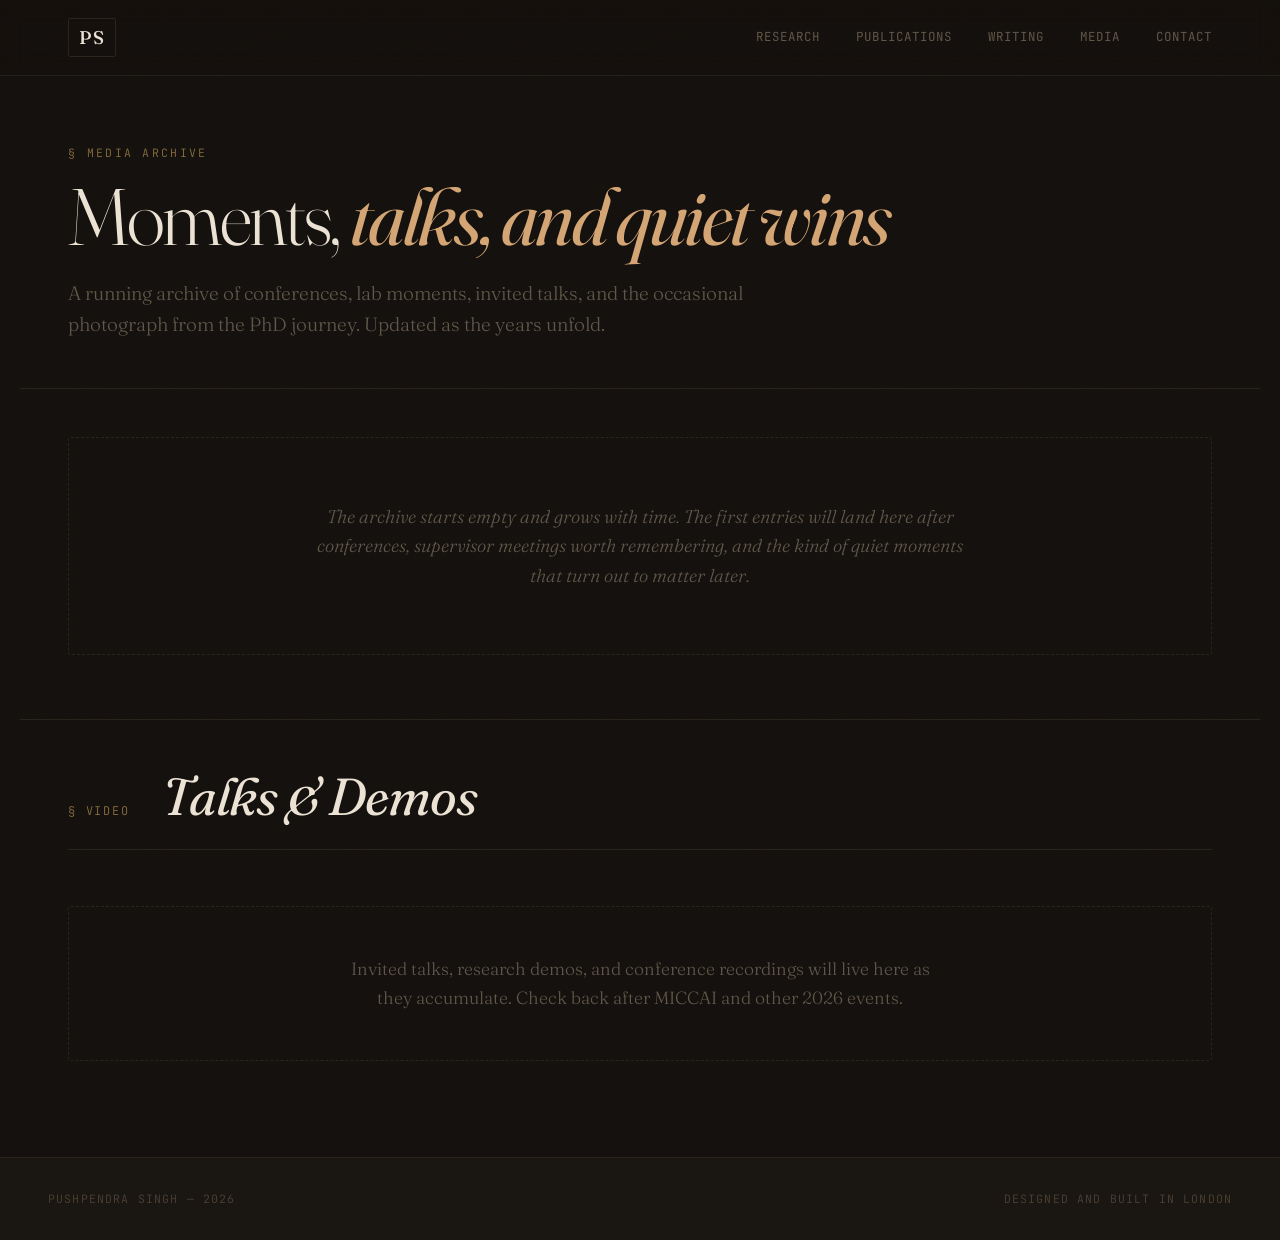
<file: media.html>
<!DOCTYPE html>
<html lang="en">
<head>
<meta charset="UTF-8">
<meta name="viewport" content="width=device-width, initial-scale=1.0">
<title>Media — Pushpendra Singh</title>
<meta name="description" content="Photos, talks, and moments across the PhD and research career of Pushpendra Singh.">

<link rel="preconnect" href="https://fonts.googleapis.com">
<link rel="preconnect" href="https://fonts.gstatic.com" crossorigin>
<link href="https://fonts.googleapis.com/css2?family=Fraunces:ital,opsz,wght@0,9..144,300;0,9..144,400;0,9..144,500;0,9..144,600;1,9..144,400&family=JetBrains+Mono:wght@300;400;500&family=Inter:wght@300;400;500&display=swap" rel="stylesheet">

<link rel="stylesheet" href="styles.css">
</head>
<body>

<div class="grain" aria-hidden="true"></div>

<!-- Navigation (same as landing page) -->
<nav class="nav">
  <div class="nav-inner">
    <a href="index.html" class="nav-logo">PS</a>
    <div class="nav-links">
      <a href="index.html#research">Research</a>
      <a href="index.html#publications">Publications</a>
      <a href="index.html#writing">Writing</a>
      <a href="media.html">Media</a>
      <a href="index.html#contact">Contact</a>
    </div>
  </div>
</nav>

<!-- Page header -->
<header class="page-header">
  <span class="page-eyebrow">§ Media Archive</span>
  <h1 class="page-title">Moments, <em>talks, and quiet wins</em></h1>
  <p class="page-intro">
    A running archive of conferences, lab moments, invited talks, and the occasional photograph from the PhD journey. Updated as the years unfold.
  </p>
</header>

<!-- OPTIONAL FILTER BAR — remove this block if you don't want categories
<div class="media-filter">
  <button class="filter-btn active" data-filter="all">All</button>
  <button class="filter-btn" data-filter="talks">Talks</button>
  <button class="filter-btn" data-filter="conferences">Conferences</button>
  <button class="filter-btn" data-filter="lab">Lab life</button>
  <button class="filter-btn" data-filter="formal">Formal</button>
</div>
-->

<!-- =================================================================
     GALLERY — add entries here over time
     Structure of each entry:

     <figure class="gallery-item" data-category="conferences">
       <img src="images/media/filename.jpg" alt="Short alt text">
       <figcaption>
         <strong>Short title or occasion</strong>
         Date · Location · optional one-line context
       </figcaption>
     </figure>

     Drop the photo into the images/media/ folder, then paste an entry.
     Masonry layout will handle irregular heights automatically.
     ================================================================= -->

<div class="gallery">

  <!-- EMPTY STATE — remove this <div> once you add real entries -->
  <div class="gallery-empty">
    <p>
      The archive starts empty and grows with time. The first entries will land here after conferences, supervisor meetings worth remembering, and the kind of quiet moments that turn out to matter later.
    </p>
  </div>

  <!-- EXAMPLES (commented out) — uncomment, duplicate, and fill in when you have photos

  <figure class="gallery-item" data-category="conferences">
    <img src="images/media/miccai-2026.jpg" alt="Presenting at MICCAI 2026">
    <figcaption>
      <strong>MICCAI 2026 — Spatial FiLM poster</strong>
      October 2026 · Daejeon, South Korea
    </figcaption>
  </figure>

  <figure class="gallery-item" data-category="formal">
    <img src="images/media/hinduja-dinner.jpg" alt="Dinner with Hinduja family at KCL">
    <figcaption>
      <strong>Hinduja Foundation dinner at KCL</strong>
      March 2026 · London
    </figcaption>
  </figure>

  <figure class="gallery-item" data-category="lab">
    <img src="images/media/lab-coffee.jpg" alt="Lab coffee break">
    <figcaption>
      <strong>Coffee break with the CDT cohort</strong>
      February 2026 · St Thomas' Hospital
    </figcaption>
  </figure>

  -->

</div>

<!-- =================================================================
     VIDEOS — for YouTube talks, demos, short clips.

     For a YouTube video, get the video ID from the URL
       (e.g. youtube.com/watch?v=ABC123 → ID is ABC123)
     and paste it into the iframe src below.

     For a self-hosted short clip (small file, <10 MB) replace the
     iframe with a <video> element pointing to a file in images/videos/.
     ================================================================= -->

<section class="video-section" id="videos">
  <div class="section-header">
    <span class="section-num">§ VIDEO</span>
    <h2 class="section-title">Talks &amp; Demos</h2>
  </div>

  <div class="video-grid">

    <!-- EMPTY STATE — remove once you have videos -->
    <div class="featured-empty" style="grid-column: 1/-1;">
      <p>
        Invited talks, research demos, and conference recordings will live here as they accumulate. Check back after MICCAI and other 2026 events.
      </p>
    </div>

    <!-- EXAMPLE VIDEO ENTRIES (commented out)

    <div class="video-item">
      <div class="video-embed">
        <iframe
          src="https://www.youtube.com/embed/VIDEO_ID"
          title="Talk title"
          allow="accelerometer; autoplay; clipboard-write; encrypted-media; gyroscope; picture-in-picture"
          allowfullscreen></iframe>
      </div>
      <div class="video-meta">
        <span class="video-title">Spatial FiLM — MICCAI 2026 oral presentation</span>
        <span class="video-caption">October 2026 · 15 min</span>
      </div>
    </div>

    <div class="video-item">
      <div class="video-embed">
        <video controls preload="metadata" poster="images/media/demo-poster.jpg">
          <source src="images/videos/neurodiag-demo.mp4" type="video/mp4">
          Your browser does not support embedded video.
        </video>
      </div>
      <div class="video-meta">
        <span class="video-title">neurodiag viewer walkthrough</span>
        <span class="video-caption">2 min demo</span>
      </div>
    </div>

    -->

  </div>
</section>

<footer class="footer">
  <div class="footer-inner">
    <span>Pushpendra Singh — 2026</span>
    <span class="footer-meta">Designed and built in London</span>
  </div>
</footer>

<script src="script.js"></script>

<!-- Optional filter script — only active if you uncomment the filter bar above
<script>
  const filterBtns = document.querySelectorAll('.filter-btn');
  const items = document.querySelectorAll('.gallery-item');
  filterBtns.forEach(btn => btn.addEventListener('click', () => {
    filterBtns.forEach(b => b.classList.remove('active'));
    btn.classList.add('active');
    const f = btn.dataset.filter;
    items.forEach(item => {
      item.style.display = (f === 'all' || item.dataset.category === f) ? '' : 'none';
    });
  }));
</script>
-->

</body>
</html>
</file>
<file: styles.css>
/* ==========================================================================
   Pushpendra Singh — Personal Website
   Refined editorial aesthetic. Dark mode primary.
   ========================================================================== */

:root {
  /* Palette — warm dark, parchment highlights, muted amber accents */
  --bg: #14110e;
  --bg-raised: #1a1612;
  --bg-card: #1e1a15;
  --ink: #ebe2d4;
  --ink-dim: #a8998084;
  --ink-muted: #78685288;
  --accent: #d4a574;
  --accent-dim: #8b6f3e;
  --rule: #2a241d;
  --rule-soft: #22201c;

  /* Typography */
  --font-display: 'Fraunces', Georgia, serif;
  --font-body: 'Inter', system-ui, sans-serif;
  --font-mono: 'JetBrains Mono', ui-monospace, monospace;

  /* Scale */
  --max-w: 1240px;
  --gutter: clamp(1.25rem, 4vw, 3rem);
}

* { box-sizing: border-box; margin: 0; padding: 0; }

html {
  scroll-behavior: smooth;
  -webkit-font-smoothing: antialiased;
  -moz-osx-font-smoothing: grayscale;
}

body {
  font-family: var(--font-body);
  background: var(--bg);
  color: var(--ink);
  line-height: 1.6;
  font-weight: 300;
  font-size: 16px;
  overflow-x: hidden;
  min-height: 100vh;
  position: relative;
}

/* Grain overlay for texture */
.grain {
  position: fixed;
  inset: 0;
  pointer-events: none;
  z-index: 100;
  opacity: 0.04;
  background-image: url("data:image/svg+xml;utf8,<svg xmlns='http://www.w3.org/2000/svg' width='200' height='200'><filter id='n'><feTurbulence baseFrequency='0.9' numOctaves='2' stitchTiles='stitch'/></filter><rect width='100%' height='100%' filter='url(%23n)'/></svg>");
  mix-blend-mode: overlay;
}

/* ==========================================================================
   Navigation
   ========================================================================== */

.nav {
  position: fixed;
  top: 0;
  left: 0;
  right: 0;
  z-index: 50;
  backdrop-filter: blur(12px);
  background: rgba(20, 17, 14, 0.7);
  border-bottom: 1px solid var(--rule-soft);
}

.nav-inner {
  max-width: var(--max-w);
  margin: 0 auto;
  padding: 1.1rem var(--gutter);
  display: flex;
  justify-content: space-between;
  align-items: center;
}

.nav-logo {
  font-family: var(--font-display);
  font-weight: 500;
  font-size: 1.15rem;
  letter-spacing: 0.02em;
  color: var(--ink);
  text-decoration: none;
  border: 1px solid var(--rule);
  padding: 0.25rem 0.65rem;
  border-radius: 2px;
  transition: all 0.3s ease;
}

.nav-logo:hover {
  border-color: var(--accent);
  color: var(--accent);
}

.nav-links {
  display: flex;
  gap: 2.25rem;
}

.nav-links a {
  color: var(--ink-dim);
  text-decoration: none;
  font-family: var(--font-mono);
  font-size: 0.78rem;
  font-weight: 400;
  letter-spacing: 0.08em;
  text-transform: uppercase;
  transition: color 0.25s ease;
  position: relative;
}

.nav-links a:hover { color: var(--accent); }

.nav-links a::after {
  content: '';
  position: absolute;
  bottom: -6px;
  left: 0;
  width: 0;
  height: 1px;
  background: var(--accent);
  transition: width 0.3s ease;
}

.nav-links a:hover::after { width: 100%; }

/* ==========================================================================
   Hero
   ========================================================================== */

.hero {
  max-width: var(--max-w);
  margin: 0 auto;
  padding: 10rem var(--gutter) 6rem;
  position: relative;
  min-height: 100vh;
  display: flex;
  align-items: center;
}

.hero-grid {
  display: grid;
  grid-template-columns: 1.3fr 1fr;
  gap: 4rem;
  align-items: center;
  width: 100%;
}

.hero-meta {
  grid-column: 1 / -1;
  display: flex;
  justify-content: space-between;
  font-family: var(--font-mono);
  font-size: 0.72rem;
  letter-spacing: 0.15em;
  text-transform: uppercase;
  color: var(--ink-muted);
  padding-bottom: 2rem;
  border-bottom: 1px solid var(--rule);
  margin-bottom: 3rem;
}

.hero-title {
  font-family: var(--font-display);
  font-weight: 300;
  font-size: clamp(3.5rem, 9vw, 7.5rem);
  line-height: 0.95;
  letter-spacing: -0.03em;
  font-variation-settings: "opsz" 144;
  margin-bottom: 2rem;
}

.hero-title span {
  display: block;
}

.hero-title span:nth-child(2) {
  font-style: italic;
  font-weight: 400;
  color: var(--accent);
  padding-left: 1.5rem;
}

.hero-sub {
  font-family: var(--font-display);
  font-size: 1.35rem;
  line-height: 1.5;
  font-weight: 300;
  color: var(--ink);
  max-width: 42ch;
  margin-bottom: 2.5rem;
}

.hero-sub em {
  color: var(--accent);
  font-style: italic;
  font-weight: 400;
}

.hl {
  border-bottom: 1px solid var(--accent-dim);
  padding-bottom: 1px;
}

.hero-tags {
  display: flex;
  flex-wrap: wrap;
  gap: 0.6rem;
}

.tag {
  font-family: var(--font-mono);
  font-size: 0.7rem;
  letter-spacing: 0.1em;
  text-transform: uppercase;
  color: var(--ink-dim);
  padding: 0.4rem 0.85rem;
  border: 1px solid var(--rule);
  border-radius: 2px;
  transition: all 0.3s ease;
}

.tag:hover {
  border-color: var(--accent-dim);
  color: var(--accent);
}

.hero-visual {
  position: relative;
  aspect-ratio: 1 / 1;
  max-width: 420px;
  margin-left: auto;
  animation: slowRotate 120s linear infinite;
}

.hero-visual svg {
  width: 100%;
  height: 100%;
  display: block;
}

@keyframes slowRotate {
  from { transform: rotate(0deg); }
  to   { transform: rotate(360deg); }
}

/* Reveal animations */
.reveal {
  opacity: 0;
  transform: translateY(20px);
  animation: reveal 1s cubic-bezier(0.16, 1, 0.3, 1) forwards;
  animation-delay: var(--d, 0s);
}

@keyframes reveal {
  to {
    opacity: 1;
    transform: translateY(0);
  }
}

/* ==========================================================================
   Sections
   ========================================================================== */

.section {
  max-width: var(--max-w);
  margin: 0 auto;
  padding: 6rem var(--gutter);
  position: relative;
}

.section + .section {
  border-top: 1px solid var(--rule-soft);
}

.section-header {
  display: flex;
  align-items: baseline;
  gap: 2rem;
  margin-bottom: 3.5rem;
  padding-bottom: 1.5rem;
  border-bottom: 1px solid var(--rule);
}

.section-num {
  font-family: var(--font-mono);
  font-size: 0.75rem;
  letter-spacing: 0.15em;
  color: var(--accent-dim);
  text-transform: uppercase;
  white-space: nowrap;
}

.section-title {
  font-family: var(--font-display);
  font-weight: 400;
  font-size: clamp(2rem, 4.5vw, 3.25rem);
  letter-spacing: -0.02em;
  line-height: 1.1;
  font-style: italic;
  font-variation-settings: "opsz" 48;
}

/* ==========================================================================
   Narrative / prose section
   ========================================================================== */

.narrative {
  max-width: 68ch;
  margin: 0 auto;
  font-family: var(--font-display);
  font-size: 1.18rem;
  line-height: 1.65;
  font-weight: 300;
  font-variation-settings: "opsz" 14;
}

.narrative p {
  margin-bottom: 1.5rem;
}

.narrative em {
  color: var(--accent);
  font-style: italic;
}

.drop-cap {
  position: relative;
}

.drop-cap .initial {
  float: left;
  font-family: var(--font-display);
  font-weight: 400;
  font-size: 5.5rem;
  line-height: 0.85;
  padding: 0.35rem 0.75rem 0 0;
  color: var(--accent);
  font-variation-settings: "opsz" 144;
}

.pullquote {
  font-size: 1.4rem;
  font-style: italic;
  line-height: 1.5;
  padding: 2rem 0 2rem 2rem;
  margin: 2.5rem 0;
  border-left: 2px solid var(--accent);
  color: var(--ink);
  font-variation-settings: "opsz" 36;
}

/* ==========================================================================
   Work cards grid
   ========================================================================== */

.work-grid {
  display: grid;
  grid-template-columns: repeat(auto-fit, minmax(300px, 1fr));
  gap: 1.5rem;
}

.work-card {
  background: var(--bg-card);
  border: 1px solid var(--rule);
  border-radius: 3px;
  transition: all 0.4s ease;
  position: relative;
  overflow: hidden;
  display: flex;
  flex-direction: column;
}

.work-card::before {
  content: '';
  position: absolute;
  top: 0;
  left: 0;
  width: 100%;
  height: 1px;
  background: linear-gradient(90deg, transparent, var(--accent), transparent);
  transform: translateX(-100%);
  transition: transform 0.6s ease;
  z-index: 2;
}

.work-card:hover {
  border-color: var(--accent-dim);
  transform: translateY(-3px);
}

.work-card:hover::before {
  transform: translateX(100%);
}

.card-media,
.card-media-empty {
  width: 100%;
  aspect-ratio: 16 / 9;
  overflow: hidden;
  border-bottom: 1px solid var(--rule);
  background: var(--bg-raised);
  display: flex;
  align-items: center;
  justify-content: center;
}

.card-media img {
  width: 100%;
  height: 100%;
  object-fit: cover;
  display: block;
  transition: transform 0.8s cubic-bezier(0.16, 1, 0.3, 1);
}

.work-card:hover .card-media img {
  transform: scale(1.04);
}

.card-media-empty {
  background:
    repeating-linear-gradient(
      45deg,
      transparent,
      transparent 12px,
      rgba(139, 111, 62, 0.06) 12px,
      rgba(139, 111, 62, 0.06) 13px
    ),
    var(--bg-raised);
}

.empty-label {
  font-family: var(--font-mono);
  font-size: 0.65rem;
  letter-spacing: 0.2em;
  text-transform: uppercase;
  color: var(--ink-muted);
}

.card-body {
  padding: 1.75rem;
  display: flex;
  flex-direction: column;
  flex: 1;
}

.card-tag {
  display: inline-block;
  font-family: var(--font-mono);
  font-size: 0.65rem;
  letter-spacing: 0.15em;
  text-transform: uppercase;
  color: var(--accent);
  margin-bottom: 1rem;
  padding: 0.2rem 0.55rem;
  border: 1px solid var(--accent-dim);
  border-radius: 2px;
}

.work-card h3 {
  font-family: var(--font-display);
  font-weight: 500;
  font-size: 1.45rem;
  letter-spacing: -0.01em;
  line-height: 1.2;
  margin-bottom: 0.85rem;
  color: var(--ink);
  font-variation-settings: "opsz" 36;
}

.work-card p {
  font-size: 0.95rem;
  line-height: 1.6;
  color: var(--ink-dim);
  margin-bottom: 1.25rem;
}

.work-card em {
  color: var(--accent);
  font-style: italic;
}

.card-status {
  font-family: var(--font-mono);
  font-size: 0.7rem;
  letter-spacing: 0.1em;
  text-transform: uppercase;
  color: var(--ink-muted);
}

/* ==========================================================================
   Publications
   ========================================================================== */

.pub-list {
  max-width: 68ch;
  margin: 0 auto;
}

.pub-empty {
  padding: 2.5rem;
  border: 1px dashed var(--rule);
  border-radius: 3px;
  text-align: center;
}

.pub-empty p {
  font-family: var(--font-display);
  font-size: 1.1rem;
  line-height: 1.6;
  font-weight: 300;
  color: var(--ink);
  margin-bottom: 1rem;
}

.pub-meta {
  font-size: 0.9rem !important;
  color: var(--ink-muted) !important;
  font-family: var(--font-mono) !important;
}

/* ==========================================================================
   Bio / background grid
   ========================================================================== */

.bio-grid {
  display: grid;
  grid-template-columns: 1.6fr 1fr;
  gap: 4rem;
  align-items: start;
}

.bio-text {
  font-family: var(--font-display);
  font-size: 1.1rem;
  line-height: 1.65;
  font-weight: 300;
}

.bio-text p {
  margin-bottom: 1.3rem;
}

.bio-side {
  background: var(--bg-card);
  border: 1px solid var(--rule);
  padding: 2rem 1.75rem;
  border-radius: 3px;
  display: flex;
  flex-direction: column;
  gap: 1.4rem;
}

.side-block {
  display: flex;
  flex-direction: column;
  gap: 0.3rem;
  padding-bottom: 1.2rem;
  border-bottom: 1px solid var(--rule-soft);
}

.side-block:last-child { border: none; padding-bottom: 0; }

.side-label {
  font-family: var(--font-mono);
  font-size: 0.68rem;
  letter-spacing: 0.15em;
  text-transform: uppercase;
  color: var(--ink-muted);
}

.side-value {
  font-family: var(--font-display);
  font-size: 1rem;
  font-weight: 400;
  color: var(--ink);
  line-height: 1.4;
}

/* ==========================================================================
   Writing
   ========================================================================== */

.writing-empty {
  max-width: 62ch;
  margin: 0 auto;
  text-align: center;
  padding: 3rem 0;
}

.writing-empty p {
  font-family: var(--font-display);
  font-size: 1.15rem;
  font-weight: 300;
  line-height: 1.65;
  color: var(--ink-dim);
  font-style: italic;
}

/* ==========================================================================
   Contact
   ========================================================================== */

.contact-section {
  padding-bottom: 8rem;
}

.contact-grid {
  display: grid;
  grid-template-columns: 1fr 1fr;
  gap: 4rem;
  align-items: start;
}

.contact-intro {
  font-family: var(--font-display);
  font-size: 1.35rem;
  line-height: 1.5;
  font-weight: 300;
  color: var(--ink);
  font-style: italic;
  font-variation-settings: "opsz" 36;
}

.contact-links {
  display: flex;
  flex-direction: column;
  gap: 0.75rem;
}

.contact-link {
  display: flex;
  justify-content: space-between;
  align-items: baseline;
  padding: 1.25rem 1.5rem;
  border: 1px solid var(--rule);
  border-radius: 3px;
  text-decoration: none;
  color: var(--ink);
  transition: all 0.3s ease;
  background: var(--bg-card);
}

.contact-link:hover {
  border-color: var(--accent);
  background: var(--bg-raised);
  transform: translateX(4px);
}

.contact-label {
  font-family: var(--font-mono);
  font-size: 0.72rem;
  letter-spacing: 0.15em;
  text-transform: uppercase;
  color: var(--accent-dim);
}

.contact-value {
  font-family: var(--font-display);
  font-size: 1.05rem;
  font-weight: 400;
  color: var(--ink);
}

.contact-link:hover .contact-value { color: var(--accent); }

/* ==========================================================================
   Footer
   ========================================================================== */

.footer {
  border-top: 1px solid var(--rule);
  padding: 2rem var(--gutter);
  background: var(--bg-raised);
}

.footer-inner {
  max-width: var(--max-w);
  margin: 0 auto;
  display: flex;
  justify-content: space-between;
  align-items: center;
  font-family: var(--font-mono);
  font-size: 0.72rem;
  letter-spacing: 0.1em;
  text-transform: uppercase;
  color: var(--ink-muted);
}

/* ==========================================================================
   Responsive
   ========================================================================== */

@media (max-width: 880px) {
  .nav-links { gap: 1.25rem; }
  .nav-links a { font-size: 0.68rem; }

  .hero { padding: 8rem var(--gutter) 4rem; min-height: auto; }
  .hero-grid { grid-template-columns: 1fr; gap: 3rem; }
  .hero-visual { max-width: 280px; margin: 0 auto; }
  .hero-title span:nth-child(2) { padding-left: 0.75rem; }

  .section { padding: 4rem var(--gutter); }
  .section-header {
    flex-direction: column;
    gap: 0.5rem;
    align-items: flex-start;
  }

  .bio-grid,
  .contact-grid {
    grid-template-columns: 1fr;
    gap: 2.5rem;
  }

  .pullquote { padding-left: 1.25rem; font-size: 1.2rem; }

  .drop-cap .initial { font-size: 4.2rem; }
}

@media (max-width: 520px) {
  .nav-links { display: none; }
  .nav-inner { justify-content: flex-start; }

  .hero-meta {
    flex-direction: column;
    gap: 0.3rem;
  }

  .contact-link {
    flex-direction: column;
    align-items: flex-start;
    gap: 0.5rem;
  }
}

/* Selection */
::selection {
  background: var(--accent);
  color: var(--bg);
}

/* Focus */
a:focus-visible,
button:focus-visible {
  outline: 2px solid var(--accent);
  outline-offset: 3px;
  border-radius: 2px;
}

/* ==========================================================================
   Section header with right-side link (for "View all →")
   ========================================================================== */

.section-header {
  flex-wrap: wrap;
}

.section-link {
  margin-left: auto;
  font-family: var(--font-mono);
  font-size: 0.72rem;
  letter-spacing: 0.15em;
  text-transform: uppercase;
  color: var(--accent-dim);
  text-decoration: none;
  transition: color 0.3s ease;
}

.section-link:hover { color: var(--accent); }

/* ==========================================================================
   Featured media strip (landing page preview of media gallery)
   ========================================================================== */

.featured-strip {
  display: grid;
  grid-template-columns: repeat(auto-fit, minmax(240px, 1fr));
  gap: 1rem;
}

.featured-item {
  position: relative;
  aspect-ratio: 4 / 5;
  overflow: hidden;
  border-radius: 3px;
  border: 1px solid var(--rule);
  background: var(--bg-card);
  margin: 0;
}

.featured-item img {
  width: 100%;
  height: 100%;
  object-fit: cover;
  display: block;
  transition: transform 0.8s cubic-bezier(0.16, 1, 0.3, 1);
}

.featured-item:hover img { transform: scale(1.05); }

.featured-item figcaption {
  position: absolute;
  bottom: 0;
  left: 0;
  right: 0;
  padding: 2.5rem 1rem 1rem;
  background: linear-gradient(to top, rgba(20, 17, 14, 0.95) 0%, rgba(20, 17, 14, 0) 100%);
  font-family: var(--font-mono);
  font-size: 0.72rem;
  letter-spacing: 0.08em;
  color: var(--ink);
  line-height: 1.4;
}

.featured-empty {
  grid-column: 1 / -1;
  padding: 3rem 2rem;
  border: 1px dashed var(--rule);
  border-radius: 3px;
  text-align: center;
}

.featured-empty p {
  font-family: var(--font-display);
  font-size: 1.1rem;
  font-weight: 300;
  line-height: 1.6;
  color: var(--ink-dim);
  max-width: 55ch;
  margin: 0 auto;
}

.featured-empty a {
  color: var(--accent);
  text-decoration: none;
  border-bottom: 1px solid var(--accent-dim);
}

/* ==========================================================================
   Media page — full gallery + videos
   ========================================================================== */

.page-header {
  max-width: var(--max-w);
  margin: 0 auto;
  padding: 9rem var(--gutter) 3rem;
  border-bottom: 1px solid var(--rule);
}

.page-eyebrow {
  font-family: var(--font-mono);
  font-size: 0.72rem;
  letter-spacing: 0.2em;
  text-transform: uppercase;
  color: var(--accent-dim);
  margin-bottom: 1rem;
  display: block;
}

.page-title {
  font-family: var(--font-display);
  font-weight: 300;
  font-size: clamp(2.75rem, 7vw, 5rem);
  line-height: 0.95;
  letter-spacing: -0.03em;
  font-variation-settings: "opsz" 144;
  margin-bottom: 1.5rem;
}

.page-title em {
  font-style: italic;
  font-weight: 400;
  color: var(--accent);
}

.page-intro {
  font-family: var(--font-display);
  font-size: 1.2rem;
  line-height: 1.6;
  color: var(--ink-dim);
  max-width: 58ch;
  font-weight: 300;
}

/* Category filter (optional, can be removed if unused) */
.media-filter {
  max-width: var(--max-w);
  margin: 0 auto;
  padding: 2rem var(--gutter) 0;
  display: flex;
  flex-wrap: wrap;
  gap: 0.5rem;
}

.filter-btn {
  background: transparent;
  border: 1px solid var(--rule);
  color: var(--ink-dim);
  padding: 0.45rem 1rem;
  border-radius: 2px;
  font-family: var(--font-mono);
  font-size: 0.72rem;
  letter-spacing: 0.1em;
  text-transform: uppercase;
  cursor: pointer;
  transition: all 0.3s ease;
}

.filter-btn:hover {
  border-color: var(--accent-dim);
  color: var(--accent);
}

.filter-btn.active {
  background: var(--accent);
  color: var(--bg);
  border-color: var(--accent);
}

/* Masonry-style gallery grid */
.gallery {
  max-width: var(--max-w);
  margin: 0 auto;
  padding: 3rem var(--gutter) 4rem;
  column-count: 3;
  column-gap: 1rem;
}

.gallery-item {
  break-inside: avoid;
  margin: 0 0 1rem 0;
  position: relative;
  border-radius: 3px;
  overflow: hidden;
  border: 1px solid var(--rule);
  background: var(--bg-card);
  transition: all 0.4s ease;
}

.gallery-item:hover {
  border-color: var(--accent-dim);
}

.gallery-item img {
  width: 100%;
  height: auto;
  display: block;
  transition: transform 0.8s cubic-bezier(0.16, 1, 0.3, 1);
}

.gallery-item:hover img { transform: scale(1.03); }

.gallery-item figcaption {
  padding: 0.9rem 1rem 1rem;
  font-family: var(--font-mono);
  font-size: 0.72rem;
  color: var(--ink-dim);
  line-height: 1.5;
  letter-spacing: 0.03em;
  border-top: 1px solid var(--rule-soft);
}

.gallery-item figcaption strong {
  display: block;
  font-family: var(--font-display);
  font-weight: 500;
  font-size: 0.95rem;
  letter-spacing: 0;
  color: var(--ink);
  margin-bottom: 0.2rem;
  text-transform: none;
}

.gallery-empty {
  column-span: all;
  padding: 4rem 2rem;
  border: 1px dashed var(--rule);
  border-radius: 3px;
  text-align: center;
}

.gallery-empty p {
  font-family: var(--font-display);
  font-size: 1.15rem;
  font-weight: 300;
  line-height: 1.6;
  color: var(--ink-dim);
  max-width: 55ch;
  margin: 0 auto;
  font-style: italic;
}

/* Video section */
.video-section {
  max-width: var(--max-w);
  margin: 0 auto;
  padding: 3rem var(--gutter) 6rem;
  border-top: 1px solid var(--rule);
}

.video-grid {
  display: grid;
  grid-template-columns: repeat(auto-fit, minmax(320px, 1fr));
  gap: 2rem;
}

.video-item {
  display: flex;
  flex-direction: column;
  gap: 1rem;
}

.video-embed {
  position: relative;
  aspect-ratio: 16 / 9;
  border: 1px solid var(--rule);
  border-radius: 3px;
  overflow: hidden;
  background: var(--bg-card);
}

.video-embed iframe,
.video-embed video {
  position: absolute;
  inset: 0;
  width: 100%;
  height: 100%;
  border: none;
}

.video-meta {
  display: flex;
  flex-direction: column;
  gap: 0.3rem;
}

.video-title {
  font-family: var(--font-display);
  font-weight: 500;
  font-size: 1.1rem;
  color: var(--ink);
  line-height: 1.3;
}

.video-caption {
  font-family: var(--font-mono);
  font-size: 0.72rem;
  color: var(--ink-muted);
  letter-spacing: 0.08em;
}

/* Masonry responsive breaks */
@media (max-width: 900px) {
  .gallery { column-count: 2; }
}

@media (max-width: 560px) {
  .gallery { column-count: 1; }
  .page-header { padding: 7rem var(--gutter) 2.5rem; }
}
</file>
